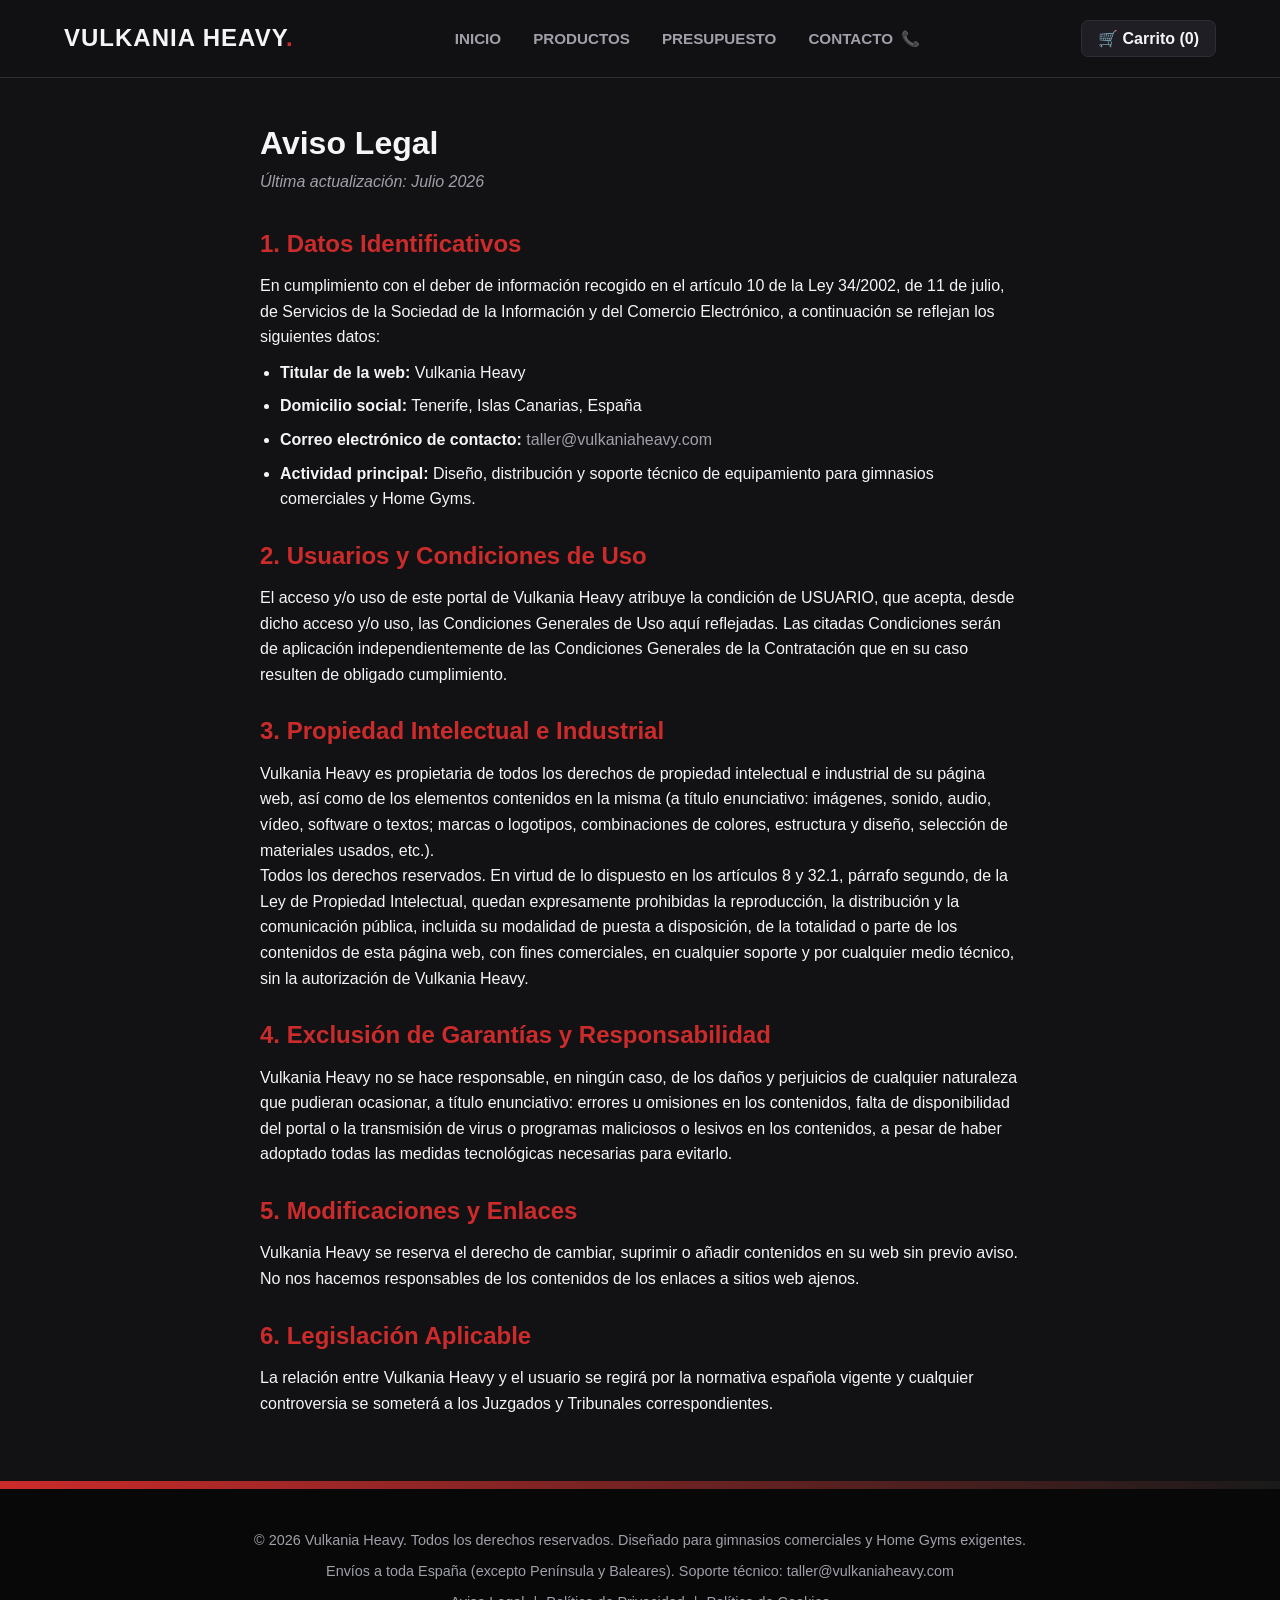
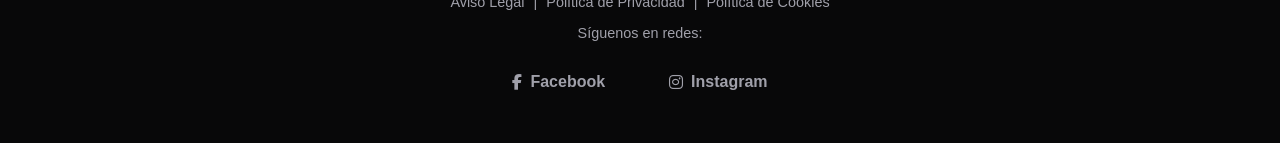
<file: VIEWS/aviso-legal.html>
<!DOCTYPE html>
<html lang="es">
<head>
    <meta charset="UTF-8">
    <meta name="viewport" content="width=device-width, initial-scale=1.0">
    <meta name="description" content="Vulkania Heavy: Fabricación y distribución de equipamiento de entrenamiento profesional y Home Gyms exigentes en Canarias.">
    <meta name="author" content="Miguel Yoel Gonzalez Martin">
    <meta name="locality" content="Canarias, España">
    <meta name="category" content="Aviso legal">
    <meta name="keywords" content="Vulkania, legal, contacto, datos, responsabilidad, derechos">
    <meta name="robots" content="index, follow">  <!--Página principal indexada y comprobación de enlaces-->
    <title>Aviso Legal - Vulkania Heavy</title>
    <link rel="stylesheet" href="../CSS/styles.css"> 
    <!-- Enlace a FontAwesome para los iconos del footer -->
    <link rel="stylesheet" href="https://cdnjs.cloudflare.com/ajax/libs/font-awesome/6.5.1/css/all.min.css">
    <!--Logo Favicon-->
    <link rel="icon" type="image/png" href="../ASSETS/Favicon/favicon-96x96.png" sizes="96x96">
    <link rel="icon" type="image/svg+xml" href="../ASSETS/Favicon/favicon.svg">
    <link rel="shortcut icon" href="../ASSETS/Favicon/favicon.ico">
    <link rel="apple-touch-icon" sizes="180x180" href="../ASSETS/Favicon/apple-touch-icon.png">
    <meta name="apple-mobile-web-app-title" content="VulkaniaHeavy">
    <link rel="manifest" href="../ASSETS/Favicon/site.webmanifest">
</head>

<body>
    <header class="main-header">
        <nav class="navbar">
            <a href="../index.html" class="logo">Vulkania Heavy</a>
            <ul class="nav-links">
                <li><a href="../index.html">Inicio</a></li>
                <li><a href="productos.html">Productos</a></li>
                <li><a href="presupuesto.html">Presupuesto</a></li>
                <li><a href="contacto.html">Contacto<span class="emoji-contacto">📞</span></a></li>
            </ul>
            <div class="cart-wrapper">
                <button type="button" class="cart-icon" id="cart-toggle" aria-expanded="false" aria-controls="cart-panel">
                    🛒 Carrito (<span class="cart-count">0</span>)
                </button>
                <div class="cart-panel" id="cart-panel" hidden>
                    <h2 class="cart-panel-title">Tu carrito</h2>
                    <p class="cart-empty">El carrito está vacío.</p>
                    <ul class="cart-items" hidden></ul>
                    <p class="cart-total">Total: <span class="cart-total-value">0,00 €</span></p>
                    <button type="button" class="cart-clear">Vaciar carrito</button>
                </div>
            </div>
        </nav>
    </header>
    <!-- Contenido principal del texto legal -->
    <main class="legal-container">
        <h1>Aviso Legal</h1>
        <p class="legal-intro">Última actualización: Julio 2026</p>

        <section class="legal-section">
            <h2>1. Datos Identificativos</h2>
            <p>En cumplimiento con el deber de información recogido en el artículo 10 de la Ley 34/2002, de 11 de julio, de Servicios de la Sociedad de la Información y del Comercio Electrónico, a continuación se reflejan los siguientes datos:</p>
            <ul>
                <li><strong>Titular de la web:</strong> Vulkania Heavy</li>
                <li><strong>Domicilio social:</strong> Tenerife, Islas Canarias, España</li>
                <li><strong>Correo electrónico de contacto:</strong> <a href="mailto:taller@vulkaniaheavy.com">taller@vulkaniaheavy.com</a></li>
                <li><strong>Actividad principal:</strong> Diseño, distribución y soporte técnico de equipamiento para gimnasios comerciales y Home Gyms.</li>
            </ul>
        </section>

        <section class="legal-section">
            <h2>2. Usuarios y Condiciones de Uso</h2>
            <p>El acceso y/o uso de este portal de Vulkania Heavy atribuye la condición de USUARIO, que acepta, desde dicho acceso y/o uso, las Condiciones Generales de Uso aquí reflejadas. Las citadas Condiciones serán de aplicación independientemente de las Condiciones Generales de la Contratación que en su caso resulten de obligado cumplimiento.</p>
        </section>

        <section class="legal-section">
            <h2>3. Propiedad Intelectual e Industrial</h2>
            <p>Vulkania Heavy es propietaria de todos los derechos de propiedad intelectual e industrial de su página web, así como de los elementos contenidos en la misma (a título enunciativo: imágenes, sonido, audio, vídeo, software o textos; marcas o logotipos, combinaciones de colores, estructura y diseño, selección de materiales usados, etc.).</p>
            <p>Todos los derechos reservados. En virtud de lo dispuesto en los artículos 8 y 32.1, párrafo segundo, de la Ley de Propiedad Intelectual, quedan expresamente prohibidas la reproducción, la distribución y la comunicación pública, incluida su modalidad de puesta a disposición, de la totalidad o parte de los contenidos de esta página web, con fines comerciales, en cualquier soporte y por cualquier medio técnico, sin la autorización de Vulkania Heavy.</p>
        </section>

        <section class="legal-section">
            <h2>4. Exclusión de Garantías y Responsabilidad</h2>
            <p>Vulkania Heavy no se hace responsable, en ningún caso, de los daños y perjuicios de cualquier naturaleza que pudieran ocasionar, a título enunciativo: errores u omisiones en los contenidos, falta de disponibilidad del portal o la transmisión de virus o programas maliciosos o lesivos en los contenidos, a pesar de haber adoptado todas las medidas tecnológicas necesarias para evitarlo.</p>
        </section>
        <section class="legal-section">
            <h2>5. Modificaciones y Enlaces</h2>
            <p>Vulkania Heavy se reserva el derecho de cambiar, suprimir o añadir contenidos en su web sin previo aviso. No nos hacemos responsables de los contenidos de los enlaces a sitios web ajenos.</p>
        </section>

        <section class="legal-section">
            <h2>6. Legislación Aplicable</h2>
            <p>La relación entre Vulkania Heavy y el usuario se regirá por la normativa española vigente y cualquier controversia se someterá a los Juzgados y Tribunales correspondientes.</p>
        </section>
    </main>

    <footer class="main-footer">
        <div class="footer-content">
            <p>&copy; 2026 Vulkania Heavy. Todos los derechos reservados. Diseñado para gimnasios comerciales y Home Gyms exigentes.</p>
            <p>Envíos a toda España (excepto Península y Baleares). Soporte técnico: taller@vulkaniaheavy.com</p>
            <p class="footer-legal-links">
                <a href="aviso-legal.html">Aviso Legal</a> | 
                <a href="privacidad.html">Política de Privacidad</a> | 
                <a href="cookies.html">Política de Cookies</a>
            </p>
            <p>Síguenos en redes: </p>
        </div>
        <div class="footer-socials">
            <a href="https://www.facebook.com/" target="_blank" rel="noopener noreferrer" class="social-link">
                <i class="fab fa-facebook-f" aria-hidden="true"></i> <span>Facebook</span>
            </a>
            <a href="https://www.instagram.com/" target="_blank" rel="noopener noreferrer" class="social-link">
                <i class="fab fa-instagram" aria-hidden="true"></i> <span>Instagram</span>
            </a>
        </div>
    </footer>
    <script src="../JS/site.js"></script>
</body>
</html>
</file>
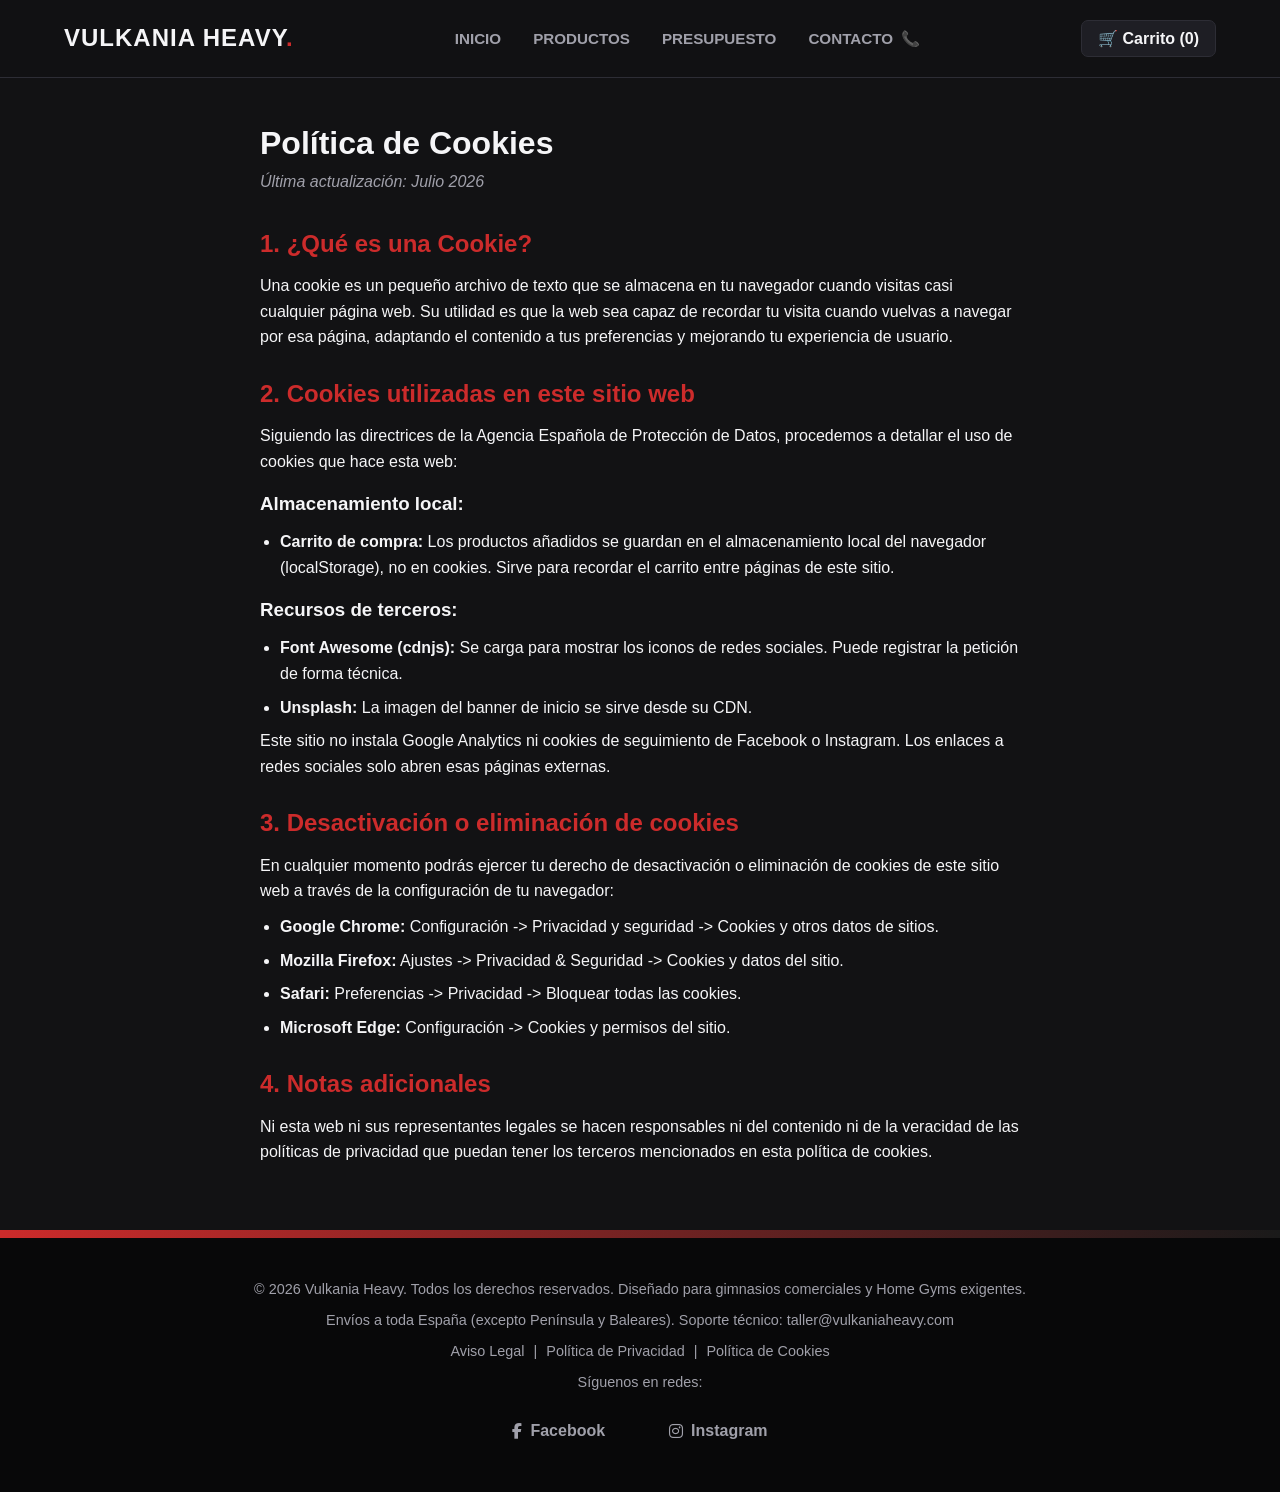
<file: VIEWS/cookies.html>
<!DOCTYPE html>
<html lang="es">
<head>
    <meta charset="UTF-8">
    <meta name="viewport" content="width=device-width, initial-scale=1.0">
    <meta name="description" content="Vulkania Heavy: Fabricación y distribución de equipamiento de entrenamiento profesional y Home Gyms exigentes en Canarias.">
    <meta name="author" content="Miguel Yoel Gonzalez Martin">
    <meta name="locality" content="Canarias, España">
    <meta name="category" content="Politica de cookies">
    <meta name="keywords" content="Vulkania, cookies, datos, derechos">
    <meta name="robots" content="index, follow">  <!--Página principal indexada y comprobación de enlaces-->
    <title>Política de Cookies - Vulkania Heavy</title>
    <link rel="stylesheet" href="../CSS/styles.css">
    <!-- Enlace a FontAwesome para los iconos del footer -->
    <link rel="stylesheet" href="https://cdnjs.cloudflare.com/ajax/libs/font-awesome/6.5.1/css/all.min.css">
    <!--Logo Favicon-->
    <link rel="icon" type="image/png" href="../ASSETS/Favicon/favicon-96x96.png" sizes="96x96">
    <link rel="icon" type="image/svg+xml" href="../ASSETS/Favicon/favicon.svg">
    <link rel="shortcut icon" href="../ASSETS/Favicon/favicon.ico">
    <link rel="apple-touch-icon" sizes="180x180" href="../ASSETS/Favicon/apple-touch-icon.png">
    <meta name="apple-mobile-web-app-title" content="VulkaniaHeavy">
    <link rel="manifest" href="../ASSETS/Favicon/site.webmanifest">
</head>

<body>
    <header class="main-header">
        <nav class="navbar">
            <a href="../index.html" class="logo">Vulkania Heavy</a>
            <ul class="nav-links">
                <li><a href="../index.html">Inicio</a></li>
                <li><a href="productos.html">Productos</a></li>
                <li><a href="presupuesto.html">Presupuesto</a></li>
                <li><a href="contacto.html">Contacto<span class="emoji-contacto">📞</span></a></li>
            </ul>
            <div class="cart-wrapper">
                <button type="button" class="cart-icon" id="cart-toggle" aria-expanded="false" aria-controls="cart-panel">
                    🛒 Carrito (<span class="cart-count">0</span>)
                </button>
                <div class="cart-panel" id="cart-panel" hidden>
                    <h2 class="cart-panel-title">Tu carrito</h2>
                    <p class="cart-empty">El carrito está vacío.</p>
                    <ul class="cart-items" hidden></ul>
                    <p class="cart-total">Total: <span class="cart-total-value">0,00 €</span></p>
                    <button type="button" class="cart-clear">Vaciar carrito</button>
                </div>
            </div>
        </nav>
    </header>
    <!-- Contenido principal del texto legal -->
    <main class="legal-container">
        <h1>Política de Cookies</h1>
        <p class="legal-intro">Última actualización: Julio 2026</p>

        <section class="legal-section">
            <h2>1. ¿Qué es una Cookie?</h2>
            <p>Una cookie es un pequeño archivo de texto que se almacena en tu navegador cuando visitas casi cualquier página web. Su utilidad es que la web sea capaz de recordar tu visita cuando vuelvas a navegar por esa página, adaptando el contenido a tus preferencias y mejorando tu experiencia de usuario.</p>
        </section>

        <section class="legal-section">
            <h2>2. Cookies utilizadas en este sitio web</h2>
            <p>Siguiendo las directrices de la Agencia Española de Protección de Datos, procedemos a detallar el uso de cookies que hace esta web:</p>
            
            <h3>Almacenamiento local:</h3>
            <ul>
                <li><strong>Carrito de compra:</strong> Los productos añadidos se guardan en el almacenamiento local del navegador (localStorage), no en cookies. Sirve para recordar el carrito entre páginas de este sitio.</li>
            </ul>

            <h3>Recursos de terceros:</h3>
            <ul>
                <li><strong>Font Awesome (cdnjs):</strong> Se carga para mostrar los iconos de redes sociales. Puede registrar la petición de forma técnica.</li>
                <li><strong>Unsplash:</strong> La imagen del banner de inicio se sirve desde su CDN.</li>
            </ul>
            <p>Este sitio no instala Google Analytics ni cookies de seguimiento de Facebook o Instagram. Los enlaces a redes sociales solo abren esas páginas externas.</p>
        </section>

        <section class="legal-section">
            <h2>3. Desactivación o eliminación de cookies</h2>
            <p>En cualquier momento podrás ejercer tu derecho de desactivación o eliminación de cookies de este sitio web a través de la configuración de tu navegador:</p>
            <ul>
                <li><strong>Google Chrome:</strong> Configuración -> Privacidad y seguridad -> Cookies y otros datos de sitios.</li>
                <li><strong>Mozilla Firefox:</strong> Ajustes -> Privacidad & Seguridad -> Cookies y datos del sitio.</li>
                <li><strong>Safari:</strong> Preferencias -> Privacidad -> Bloquear todas las cookies.</li>
                <li><strong>Microsoft Edge:</strong> Configuración -> Cookies y permisos del sitio.</li>
            </ul>
        </section>

        <section class="legal-section">
            <h2>4. Notas adicionales</h2>
            <p>Ni esta web ni sus representantes legales se hacen responsables ni del contenido ni de la veracidad de las políticas de privacidad que puedan tener los terceros mencionados en esta política de cookies.</p>
        </section>
    </main>

    <footer class="main-footer">
        <div class="footer-content">
            <p>&copy; 2026 Vulkania Heavy. Todos los derechos reservados. Diseñado para gimnasios comerciales y Home Gyms exigentes.</p>
            <p>Envíos a toda España (excepto Península y Baleares). Soporte técnico: taller@vulkaniaheavy.com</p>
            <p class="footer-legal-links">
                <a href="aviso-legal.html">Aviso Legal</a> | 
                <a href="privacidad.html">Política de Privacidad</a> | 
                <a href="cookies.html">Política de Cookies</a>
            </p>
            <p>Síguenos en redes: </p>
        </div>
        <div class="footer-socials">
            <a href="https://www.facebook.com/" target="_blank" rel="noopener noreferrer" class="social-link">
                <i class="fab fa-facebook-f" aria-hidden="true"></i> <span>Facebook</span>
            </a>
            <a href="https://www.instagram.com/" target="_blank" rel="noopener noreferrer" class="social-link">
                <i class="fab fa-instagram" aria-hidden="true"></i> <span>Instagram</span>
            </a>
        </div>
    </footer>
    <script src="../JS/site.js"></script>
</body>
</html>
</file>
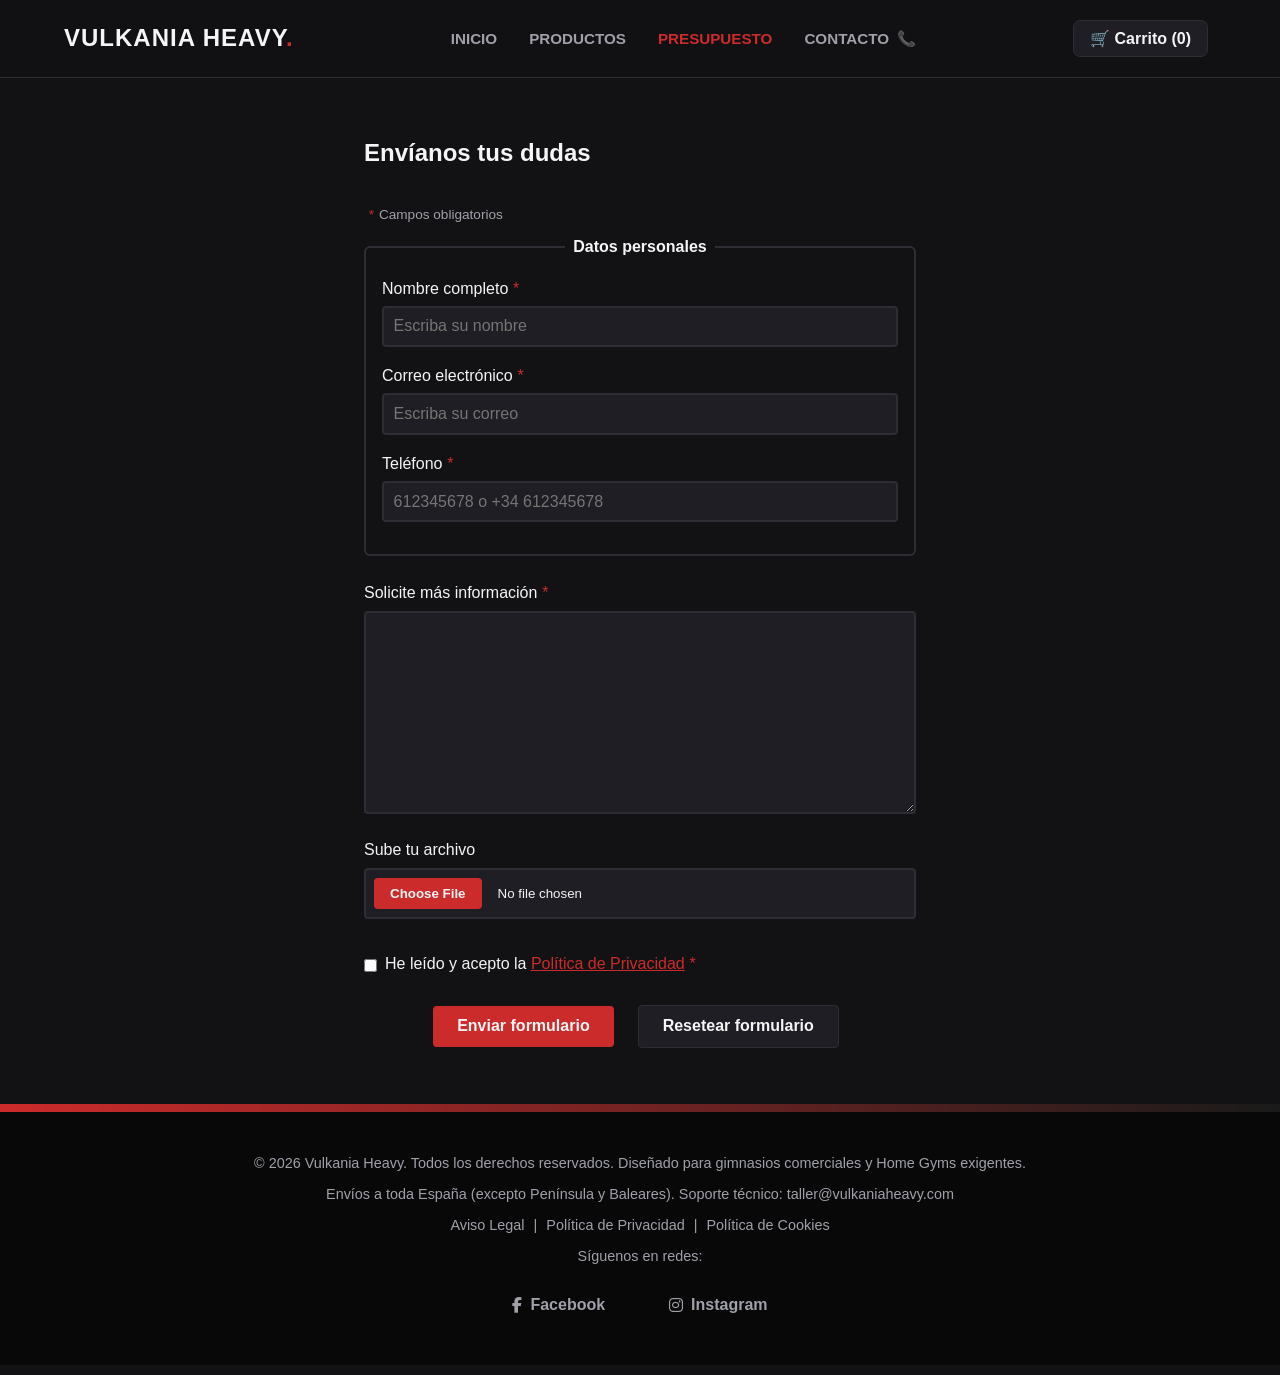
<file: VIEWS/presupuesto.html>
<!DOCTYPE html>
<html lang="es">
<head>
    <meta charset="UTF-8">
    <meta name="viewport" content="width=device-width, initial-scale=1.0">
    <meta name="description" content="Vulkania Heavy: Fabricación y distribución de equipamiento de entrenamiento profesional y Home Gyms exigentes en Canarias.">
    <meta name="author" content="Miguel Yoel Gonzalez Martin">
    <meta name="locality" content="Canarias, España">
    <meta name="category" content="Equipamiento deportivo">
    <meta name="keywords" content="Vulkania, entrenamiento, formulario, presupuesto, musculacion">
    <meta name="robots" content="index, follow">
    <title>Vulkania Heavy - Presupuesto</title>
    <link rel="stylesheet" href="../CSS/styles.css">
    <link rel="stylesheet" href="../CSS/presupuesto.css">
    <link rel="stylesheet" href="https://cdnjs.cloudflare.com/ajax/libs/font-awesome/6.5.1/css/all.min.css"> <!--Logos facebook e instagram-->
    <!--Logo Favicon-->
    <link rel="icon" type="image/png" href="../ASSETS/Favicon/favicon-96x96.png" sizes="96x96">
    <link rel="icon" type="image/svg+xml" href="../ASSETS/Favicon/favicon.svg">
    <link rel="shortcut icon" href="../ASSETS/Favicon/favicon.ico">
    <link rel="apple-touch-icon" sizes="180x180" href="../ASSETS/Favicon/apple-touch-icon.png">
    <meta name="apple-mobile-web-app-title" content="VulkaniaHeavy">
    <link rel="manifest" href="../ASSETS/Favicon/site.webmanifest">
</head>

<body>
    <header class="main-header">
        <nav class="navbar">
            <a href="../index.html" class="logo">Vulkania Heavy</a>
            <ul class="nav-links">
                <li><a href="../index.html">Inicio</a></li>
                <li><a href="productos.html">Productos</a></li>
                <li><a href="presupuesto.html" class="active">Presupuesto</a></li>
                <li><a href="contacto.html">Contacto<span class="emoji-contacto">📞</span></a></li>
            </ul>
            <div class="cart-wrapper">
                <button type="button" class="cart-icon" id="cart-toggle" aria-expanded="false" aria-controls="cart-panel">
                    🛒 Carrito (<span class="cart-count">0</span>)
                </button>
                <div class="cart-panel" id="cart-panel" hidden>
                    <h2 class="cart-panel-title">Tu carrito</h2>
                    <p class="cart-empty">El carrito está vacío.</p>
                    <ul class="cart-items" hidden></ul>
                    <p class="cart-total">Total: <span class="cart-total-value">0,00 €</span></p>
                    <button type="button" class="cart-clear">Vaciar carrito</button>
                </div>
            </div>
        </nav>
    </header>

    <main>
        <section class="formulario-presupuesto">
            <h1>Envíanos tus dudas</h1>
            <p class="nota-requerido"><span class="required">*</span>Campos obligatorios</p>
            <p id="form-exito" class="form-exito" hidden tabindex="-1">Solicitud registrada. Te responderemos lo antes posible.</p>
            <form id="formulario-presupuesto" name="Formulario" action="#" method="post" enctype="multipart/form-data">
                <fieldset>
                    <legend>Datos personales</legend>
                    <label for="nombre">Nombre completo<span class="required">*</span></label>
                    <input type="text" name="nombre" id="nombre" value="" placeholder="Escriba su nombre" pattern="[a-zA-ZáéíóúÁÉÍÓÚüÜäëïöÄËÏÖñÑ' -]+" title="Introduce letras, espacios, guiones o apóstrofos." required>
                    <label for="email">Correo electrónico<span class="required">*</span></label>
                    <input type="email" name="email" id="email" placeholder="Escriba su correo" pattern="[a-zA-Z0-9._%+\-]+@[a-zA-Z0-9.\-]+\.[a-zA-Z]{2,}" title="Introduce un correo electrónico válido (ej. dominio@tu-dominio.com)." required>
                    <label for="telefono">Teléfono<span class="required">*</span></label>
                    <input type="tel" name="telefono" id="telefono" placeholder="612345678 o +34 612345678" pattern="(\+34[\s-]?)?[0-9]{9}" title="Introduce 9 dígitos, con o sin prefijo +34." required>
                </fieldset>

                <label for="informacion">Solicite más información<span class="required">*</span></label>
                <textarea name="informacion" id="informacion" cols="40" rows="10" required></textarea>

                <label for="foto">Sube tu archivo</label>
                <input type="file" name="foto" id="foto" accept="image/*,.pdf">

                <div class="checkbox-privacidad">
                <input type="checkbox" name="politica-de-privacidad" value="si" id="politica-de-privacidad" required>
                <label for="politica-de-privacidad">He leído y acepto la <a href="privacidad.html">Política de Privacidad</a><span class="required">*</span></label>
                </div>

                <div class="botones-formulario">
                    <button type="submit">Enviar formulario</button>
                    <button type="reset">Resetear formulario</button>
                </div>
            </form>
        </section>
    </main>
    
    <footer class="main-footer">
        <div class="footer-content">
            <p>&copy; 2026 Vulkania Heavy. Todos los derechos reservados. Diseñado para gimnasios comerciales y Home Gyms exigentes.</p>
            <p>Envíos a toda España (excepto Península y Baleares). Soporte técnico: taller@vulkaniaheavy.com</p>
            <p class="footer-legal-links">
                <a href="aviso-legal.html">Aviso Legal</a> | 
                <a href="privacidad.html">Política de Privacidad</a> | 
                <a href="cookies.html">Política de Cookies</a>
            </p>         
            <p>Síguenos en redes: </p>
        </div>
        <div class="footer-socials">
            <a href="https://www.facebook.com/" target="_blank" rel="noopener noreferrer" class="social-link">
                <i class="fab fa-facebook-f" aria-hidden="true"></i> <span>Facebook</span>
            </a>
            <a href="https://www.instagram.com/" target="_blank" rel="noopener noreferrer" class="social-link">
                <i class="fab fa-instagram" aria-hidden="true"></i> <span>Instagram</span>
            </a>
        </div>
    </footer>
    <script src="../JS/site.js"></script>
</body>
</html>
</file>
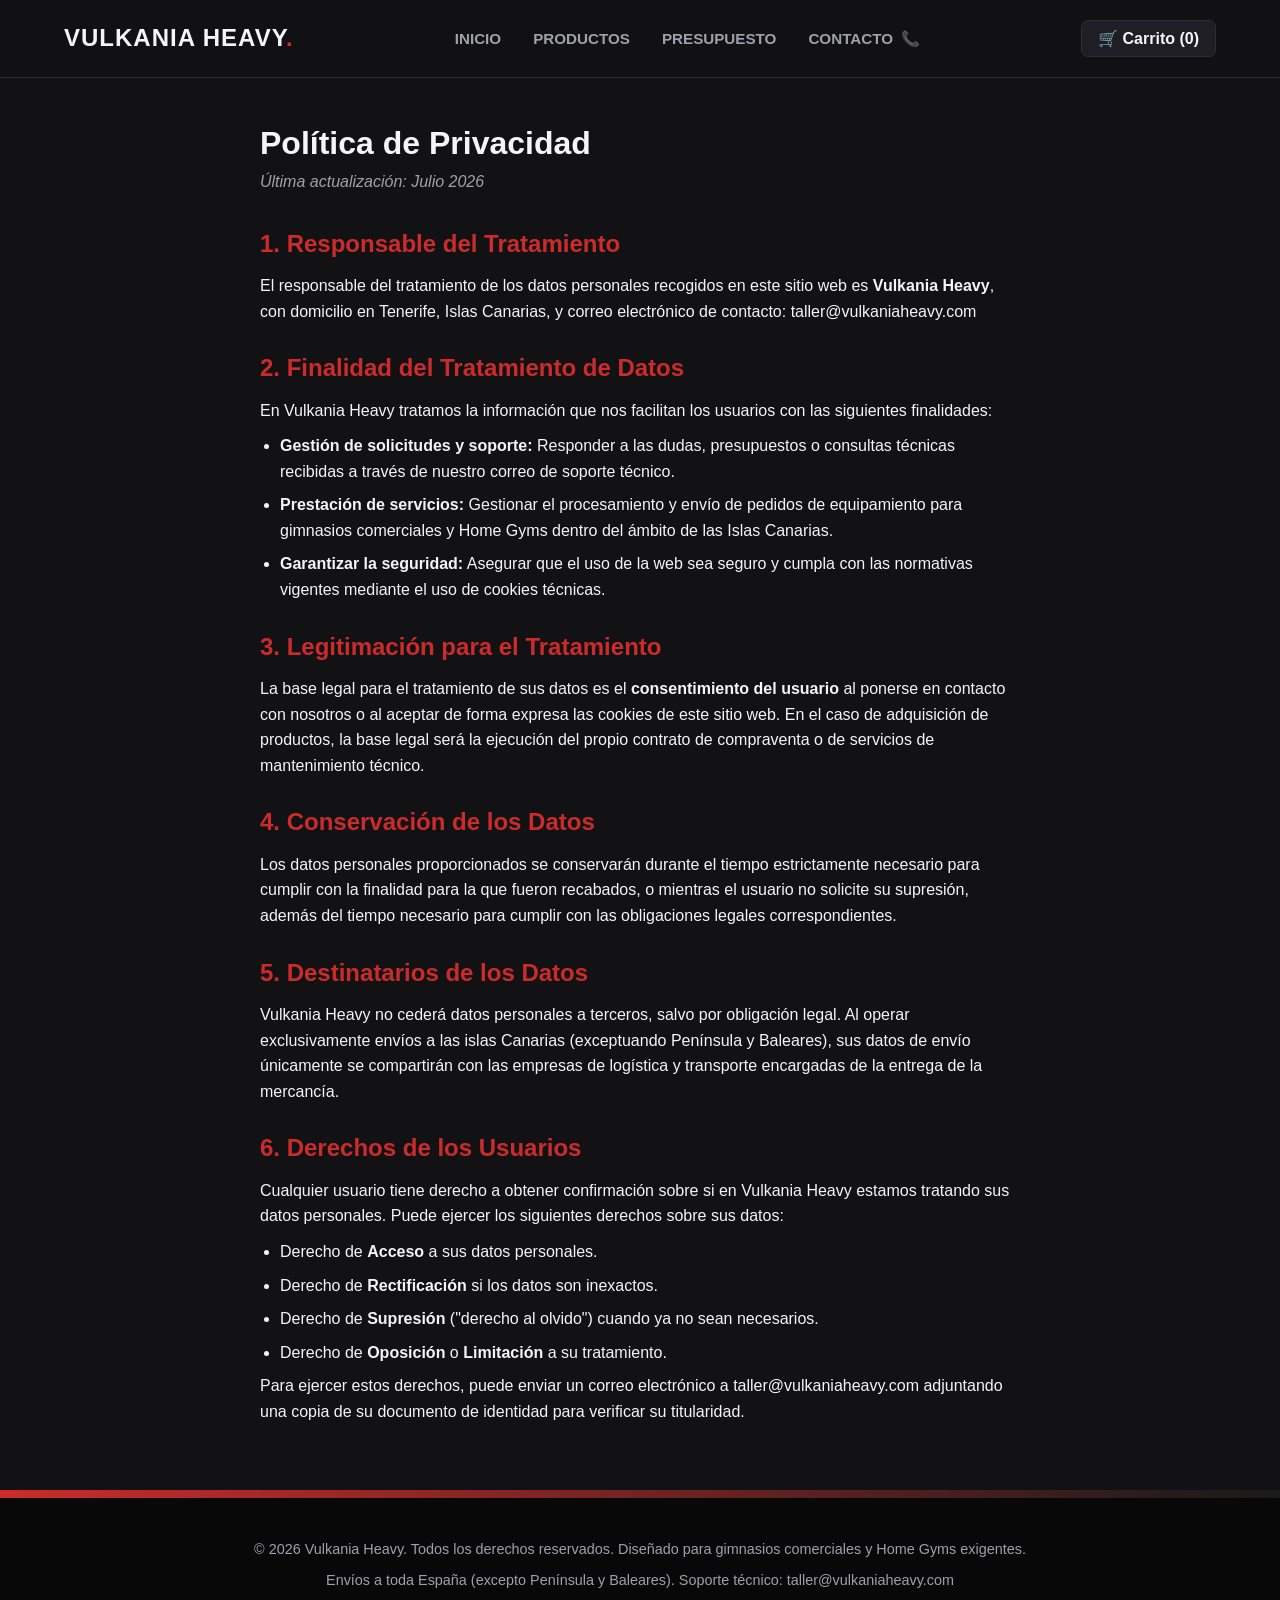
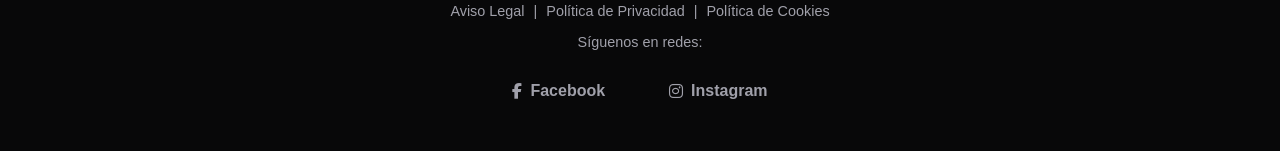
<file: VIEWS/privacidad.html>
<!DOCTYPE html>
<html lang="es">
<head>
    <meta charset="UTF-8">
    <meta name="viewport" content="width=device-width, initial-scale=1.0">
    <meta name="description" content="Vulkania Heavy: Fabricación y distribución de equipamiento de entrenamiento profesional y Home Gyms exigentes en Canarias.">
    <meta name="author" content="Miguel Yoel Gonzalez Martin">
    <meta name="locality" content="Canarias, España">
    <meta name="category" content="Politica de privacidad">
    <meta name="keywords" content="Vulkania, privacidad, datos, derechos">
    <meta name="robots" content="index, follow">  <!--Página principal indexada y comprobación de enlaces-->
    <title>Política de privacidad - Vulkania Heavy</title>
    <link rel="stylesheet" href="../CSS/styles.css"> 
    <!-- Enlace a FontAwesome para los iconos del footer -->
    <link rel="stylesheet" href="https://cdnjs.cloudflare.com/ajax/libs/font-awesome/6.5.1/css/all.min.css">
    <!--Logo Favicon-->
    <link rel="icon" type="image/png" href="../ASSETS/Favicon/favicon-96x96.png" sizes="96x96">
    <link rel="icon" type="image/svg+xml" href="../ASSETS/Favicon/favicon.svg">
    <link rel="shortcut icon" href="../ASSETS/Favicon/favicon.ico">
    <link rel="apple-touch-icon" sizes="180x180" href="../ASSETS/Favicon/apple-touch-icon.png">
    <meta name="apple-mobile-web-app-title" content="VulkaniaHeavy">
    <link rel="manifest" href="../ASSETS/Favicon/site.webmanifest">
</head>

<body>
    <header class="main-header">
        <nav class="navbar">
            <a href="../index.html" class="logo">Vulkania Heavy</a>
            <ul class="nav-links">
                <li><a href="../index.html">Inicio</a></li>
                <li><a href="productos.html">Productos</a></li>
                <li><a href="presupuesto.html">Presupuesto</a></li>
                <li><a href="contacto.html">Contacto<span class="emoji-contacto">📞</span></a></li>
            </ul>
            <div class="cart-wrapper">
                <button type="button" class="cart-icon" id="cart-toggle" aria-expanded="false" aria-controls="cart-panel">
                    🛒 Carrito (<span class="cart-count">0</span>)
                </button>
                <div class="cart-panel" id="cart-panel" hidden>
                    <h2 class="cart-panel-title">Tu carrito</h2>
                    <p class="cart-empty">El carrito está vacío.</p>
                    <ul class="cart-items" hidden></ul>
                    <p class="cart-total">Total: <span class="cart-total-value">0,00 €</span></p>
                    <button type="button" class="cart-clear">Vaciar carrito</button>
                </div>
            </div>
        </nav>
    </header>
    <!-- Contenido principal de la Política de Privacidad -->
    <main class="legal-container">
        <h1>Política de Privacidad</h1>
        <p class="legal-intro">Última actualización: Julio 2026</p>

        <section class="legal-section">
            <h2>1. Responsable del Tratamiento</h2>
            <p>El responsable del tratamiento de los datos personales recogidos en este sitio web es <strong>Vulkania Heavy</strong>, con domicilio en Tenerife, Islas Canarias, y correo electrónico de contacto: taller@vulkaniaheavy.com</p>
        </section>

        <section class="legal-section">
            <h2>2. Finalidad del Tratamiento de Datos</h2>
            <p>En Vulkania Heavy tratamos la información que nos facilitan los usuarios con las siguientes finalidades:</p>
            <ul>
                <li><strong>Gestión de solicitudes y soporte:</strong> Responder a las dudas, presupuestos o consultas técnicas recibidas a través de nuestro correo de soporte técnico.</li>
                <li><strong>Prestación de servicios:</strong> Gestionar el procesamiento y envío de pedidos de equipamiento para gimnasios comerciales y Home Gyms dentro del ámbito de las Islas Canarias.</li>
                <li><strong>Garantizar la seguridad:</strong> Asegurar que el uso de la web sea seguro y cumpla con las normativas vigentes mediante el uso de cookies técnicas.</li>
            </ul>
        </section>

        <section class="legal-section">
            <h2>3. Legitimación para el Tratamiento</h2>
            <p>La base legal para el tratamiento de sus datos es el <strong>consentimiento del usuario</strong> al ponerse en contacto con nosotros o al aceptar de forma expresa las cookies de este sitio web. En el caso de adquisición de productos, la base legal será la ejecución del propio contrato de compraventa o de servicios de mantenimiento técnico.</p>
        </section>

        <section class="legal-section">
            <h2>4. Conservación de los Datos</h2>
            <p>Los datos personales proporcionados se conservarán durante el tiempo estrictamente necesario para cumplir con la finalidad para la que fueron recabados, o mientras el usuario no solicite su supresión, además del tiempo necesario para cumplir con las obligaciones legales correspondientes.</p>
        </section>

        <section class="legal-section">
            <h2>5. Destinatarios de los Datos</h2>
            <p>Vulkania Heavy no cederá datos personales a terceros, salvo por obligación legal. Al operar exclusivamente envíos a las islas Canarias (exceptuando Península y Baleares), sus datos de envío únicamente se compartirán con las empresas de logística y transporte encargadas de la entrega de la mercancía.</p>
        </section>

        <section class="legal-section">
            <h2>6. Derechos de los Usuarios</h2>
            <p>Cualquier usuario tiene derecho a obtener confirmación sobre si en Vulkania Heavy estamos tratando sus datos personales. Puede ejercer los siguientes derechos sobre sus datos:</p>
            <ul>
                <li>Derecho de <strong>Acceso</strong> a sus datos personales.</li>
                <li>Derecho de <strong>Rectificación</strong> si los datos son inexactos.</li>
                <li>Derecho de <strong>Supresión</strong> ("derecho al olvido") cuando ya no sean necesarios.</li>
                <li>Derecho de <strong>Oposición</strong> o <strong>Limitación</strong> a su tratamiento.</li>
            </ul>
            <p>Para ejercer estos derechos, puede enviar un correo electrónico a taller@vulkaniaheavy.com adjuntando una copia de su documento de identidad para verificar su titularidad.</p>
        </section>
    </main>

    <footer class="main-footer">
        <div class="footer-content">
            <p>&copy; 2026 Vulkania Heavy. Todos los derechos reservados. Diseñado para gimnasios comerciales y Home Gyms exigentes.</p>
            <p>Envíos a toda España (excepto Península y Baleares). Soporte técnico: taller@vulkaniaheavy.com</p>
            <p class="footer-legal-links">
                <a href="aviso-legal.html">Aviso Legal</a> | 
                <a href="privacidad.html">Política de Privacidad</a> | 
                <a href="cookies.html">Política de Cookies</a>
            </p>
            <p>Síguenos en redes: </p>
        </div>
        <div class="footer-socials">
            <a href="https://www.facebook.com/" target="_blank" rel="noopener noreferrer" class="social-link">
                <i class="fab fa-facebook-f" aria-hidden="true"></i> <span>Facebook</span>
            </a>
            <a href="https://www.instagram.com/" target="_blank" rel="noopener noreferrer" class="social-link">
                <i class="fab fa-instagram" aria-hidden="true"></i> <span>Instagram</span>
            </a>
        </div>
    </footer>

    <script src="../JS/site.js"></script>
</body>
</html>
</file>
<file: CSS/styles.css>
/* RESETEO DE ESTILOS POR DEFECTO Y CONFIGURACION DE LAS VARIABLES GLOBALES */

*, *::before, *::after {
    margin: 0;
    padding: 0;
    box-sizing: border-box;  /* Reseteo del valor por defecto "content-box" */
}

:root {
    --bg-color: #121214;         /* Fondo oscuro */
    --bg-color-rgb: 18, 18, 20;  /* Mismo fondo oscuro en rgb para poder aplicar transparencia en main-header */
    --surface-color: #1e1e24;    /* Fondo de las tarjetas de producto */
    --text-main: #f5f5f7;        /* Texto claro principal */
    --text-muted: #a0a0aa;       /* Texto secundario y descripciones */
    --accent: #cc2b2b;           /* Rojo deportivo y Botones primarios */
    --accent-hover: #9d1f1f;     /* Rojo al pasar el ratón */
    --border-color: #2d2d35;     /* Bordes sutiles */
    --surface-alt: #31313e;      /* Fondo para el apartado ¿por qué elegirnos? y reseñas */
    --bg-footer: #080809;        /* Fondo para el footer */
}

html {
    scroll-behavior: smooth;  /* Movimiento fluido al hacer clic en links */
}

body {
    background-color: var(--bg-color);
    color: var(--text-main);
    font-family: -apple-system, BlinkMacSystemFont, 'Segoe UI', Arial, Roboto, Helvetica, sans-serif;
    line-height: 1.6;
    min-height: 100vh;  /* Como mínimo, mide el 100% de la altura visible de la pantalla */
    display: flex;  /* Convierte el body en un contenedor flexible (flexbox) para controlar cómo se distribuyen sus hijos directos */
    flex-direction: column;  /* Los hijos del body (header, contenido y footer) se organizan uno debajo del otro */
    overflow-x: hidden;  /* Oculta cualquier contenido que se desborde horizontalmente, evitando la barra lateral no deseada */
}

/* ESTILOS DE NAVEGACION Y HEADER */

.main-header {
    background-color: rgba(var(--bg-color-rgb), 0.95);  /* 95 % de opacidad */
    border-bottom: 1px solid var(--border-color);
    position: sticky;  /* Fija el encabezado al hacer scroll */
    top: 0;  /* El encabezado queda fijado en la parte superior de la página */
    z-index: 1000; /* Asegura que el navegador quede superpuesto a cualquier otro contenido de la página */
    backdrop-filter: blur(10px);  /* Crea un efecto de "vidrio esmerilado" de 10px al contenido detrás del header */
}

.navbar {
    max-width: 1200px;
    margin: 0 auto;  /* Margen vertical "0" y horizontal en "auto" para centrar horizontalmente dentro del contenedor */
    padding: 1.2rem 1.5rem;  /* Añade relleno interno de 1.2rem arriba y abajo y 1.5rem a los lados */
    display: flex;  /* Convierte la "navbar" en un flexbox para poder alinear el logo y los enlaces en fila */
    justify-content: space-between;  /* Distribuye los hijos directos (logo y el resto) dejando el espacio máximo posible entre ellos */
    align-items: center;  /* Centra verticalmente los hijos dentro de la fila */
}

.logo {
    font-size: 1.5rem;
    font-weight: 800;
    text-transform: uppercase;
    letter-spacing: 1px;
    color: var(--text-main);
    text-decoration: none;
}

.logo::after {  
    content: ".";  /* Estilo virtual para el "." después del nombre de la empresa */
    color: var(--accent);
}

.nav-links {
    display: flex;
    list-style: none;
    gap: 2rem; /* Crea un espacio de 2rem entre cada elemento de la fila sin añadir espacio extra en los bordes exteriores */
}

.emoji-contacto {  
    margin-left: 8px;  /* Añade un poco de margen a la izquierda del emoji para separarlo del texto */
}

.nav-links a {
    color: var(--text-muted);
    text-decoration: none;
    font-size: 0.95rem;
    font-weight: 600;  /* Aplica un grosor semi-negrita */
    text-transform: uppercase;  /* Pone el texto en mayúsculas */
    transition: color 0.2s ease;  /* Crea una transición suave (ease) de 0.2s del color al pasar el ratón por encima */ 
    line-height: 1.2;
}

.nav-links a.active {
    color: var(--accent);
    font-weight: bold;
    font-size: 0.95rem;
}

.nav-links a:hover,
.nav-links a:focus-visible { 
    color: var(--accent);
}

.nav-links a:focus-visible,
.logo:focus-visible,
.btn-primary:focus-visible,
.btn-buy:focus-visible,
.cart-icon:focus-visible,
.social-link:focus-visible,
.footer-legal-links a:focus-visible {
    outline: 2px solid var(--accent);
    outline-offset: 3px;
}

.cart-wrapper {
    position: relative;
}

.cart-icon {
    font-weight: 600;
    font-family: inherit;
    font-size: 1rem;
    color: var(--text-main);
    background-color: var(--surface-color);
    padding: 0.5rem 1rem;  /* Añade relleno 0.5rem arriba y abajo y 1rem a los lados para darle aspecto de botón */
    border-radius: 7px;  /* Añade un borde suave */
    border: 1px solid var(--border-color);
    cursor: pointer;  /* Indica interactividad del producto */
}

.cart-panel {
    position: absolute;
    right: 0;
    top: calc(100% + 0.6rem);
    width: min(340px, 90vw);
    background-color: var(--surface-color);
    border: 1px solid var(--border-color);
    border-radius: 8px;
    padding: 1rem;
    box-shadow: 0 12px 30px rgba(0, 0, 0, 0.35);
    z-index: 1100;
    text-align: left;
}

.cart-panel-title {
    font-size: 1rem;
    margin-bottom: 0.75rem;
}

.cart-items {
    list-style: none;
    max-height: 240px;
    overflow-y: auto;
    margin-bottom: 0.75rem;
}

.cart-item {
    display: flex;
    justify-content: space-between;
    align-items: flex-start;
    gap: 0.75rem;
    padding: 0.6rem 0;
    border-bottom: 1px solid var(--border-color);
}

.cart-item-name {
    font-weight: 600;
    font-size: 0.9rem;
}

.cart-item-meta {
    color: var(--text-muted);
    font-size: 0.8rem;
}

.cart-item-remove {
    background: transparent;
    color: var(--accent);
    border: none;
    cursor: pointer;
    font-weight: 700;
    font-size: 0.8rem;
    padding: 0;
}

.cart-empty {
    color: var(--text-muted);
    font-size: 0.9rem;
    margin-bottom: 0.75rem;
}

.cart-total {
    font-weight: 700;
    margin-bottom: 0.75rem;
}

.cart-clear {
    width: 100%;
    background-color: var(--accent);
    color: var(--text-main);
    border: none;
    border-radius: 4px;
    padding: 0.55rem 0.8rem;
    font-weight: 700;
    cursor: pointer;
}

/* BANNER PRINCIPAL (HERO) */

.hero-banner {
    background: linear-gradient(rgba(18, 18, 20, 0.8), rgba(18, 18, 20, 0.9)),  /* Define dos capas de fondo superpuestas, primero de un negro con 80% de opacidad a un negro con 90% de opacidad */
                url('https://images.unsplash.com/photo-1517963879433-6ad2b056d712?q=80&w=1920') no-repeat center center/cover;  /* Imagen centrada horizontal y verticalmente y recortada para cubrir todo el contenedor sin deformarse */
    height: 50vh;  /* Fija la altura del banner en el 50% de la altura visible de la ventana */
    display: flex;
    align-items: center;  /* Centra verticalmente el banner */
    justify-content: center;  /* Centra horizontalmente el banner */
    text-align: center;
    padding: 0 1.5rem;  /* Sin margen arriba ni abajo, y 1.5rem de margen izquierdo y derecho, así el texto no toca los bordes en pantallas extrechas */
}

.hero-content {
    max-width: 700px;  /* Limita el ancho máximo del bloque de texto a 700px, evitando que las líneas de texto sean demasiado largas y difíciles de leer */
}

.hero-content h1 {
    font-size: 2.5rem;
    font-weight: 800;
    letter-spacing: -0.5px;
    margin-bottom: 1rem;
    text-transform: uppercase;
}

.hero-content p {
    font-size: 1.1rem;
    color: var(--text-muted);
    margin-bottom: 2rem;
}

.btn-primary {
    display: inline-block;  /* Cambia el tipo de caja del elemento a "en línea" pero con dimensiones propias, lo que permite aplicar padding y margin verticales */
    background-color: var(--accent);
    color: var(--text-main);
    text-decoration: none;
    padding: 0.8rem 2rem;
    border-radius: 4px;
    font-weight: 700;
    text-transform: uppercase;
    transition: background-color 0.2s ease;  /* Anima cualquier cambio en el fondo durante 0.2s , para que el cambio de color en hover sea suave */
}

.btn-primary:hover {
    background-color: var(--accent-hover);
}

/* CONTENEDOR DE LA TIENDA Y SECCIONES */

.main-title {    /* Cabecera de la página de productos.html */
    font-size: 2rem;
    font-weight: 800;
    text-transform: uppercase;
    text-align: center;
    margin: 0 auto 3rem auto;  /* auto de izquierda y derecha centra el h1 en la pantalla */
    padding-bottom: 0.5rem;  /* Añade un espacio para que el texto no quede pegado a la línea debajo */
    width: fit-content;  /* La caja del título no ocupa todo el ancho de la pantalla (que es lo que hace por defecto un <h1>), sino que se encoje para abarcar únicamente lo que mide el texto, de manera que el margen "auto" puede centrar el título */
    border-bottom: 4px solid var(--accent);  /* Añade una línea continua a modo de subrayado del título */
}

.shop-container {
    max-width: 1200px;  /* Ancho máximo */
    margin: 4rem auto 0;  /* Margen arriba de 4rem , auto a los lados y 0 abajo */
    padding: 0 1.5rem;
}

.shop-container h2 {
  margin: 0 auto 3rem auto;
  color: var(--accent);
  width: fit-content;
}

.product-section {
    margin-bottom: 4rem;
}

.section-title {
    font-size: 1.8rem;
    font-weight: 700;
    text-transform: uppercase;
    margin-bottom: 2rem;
    border-left: 4px solid var(--accent);
    padding-left: 1rem;
    letter-spacing: 0.5px;
}

/* GRID Y TARJETAS DE PRODUCTO */

.product-grid {
    display: grid;  /* Convierte el contenedor en una "rejilla" CSS, permitiendo definir columnas y filas */
    grid-template-columns: repeat(auto-fit, minmax(320px, 1fr));  /* Define las columnas: "repeat(auto-fit, ..)" crea tantas columnas como quepan en el ancho disponible y "minmax(320px, 1fr)" define el ancho mínimo de cada columna (320px) y máximo una fracción igual (1fr) del espacio restante. El resultado es una rejilla responsive que ajusta automáticmente el número de columnas según el ancho de pantalla del usuario */
    gap: 2rem;  /* Define un espacio de 2rem entre filas y columnas */
}

.product-card {
    background-color: var(--surface-color);
    border: 1px solid var(--border-color);
    border-radius: 6px;
    overflow: hidden;  /* Oculta cualquier contenido que se salga de los límites de la tarjeta, hace que la imagen interior respete las esquinas redondeadas en vez de sobresalir en forma de rectángulo */
    display: flex;
    flex-direction: column;  /* Coloca la imagen encima y el texto descriptivo debajo */
    transition: transform 0.3s ease, border-color 0.3s ease;
}

.product-card:hover {
    transform: translateY(-4px);  /* Desplaza la tarjeta 4px hacia arriba cuando se pasa el ratón por encima */
    border-color: var(--text-muted);
}

.product-img {
    width: 100%;
    height: 300px;
    object-fit: cover;  /* Recorta la imagen para llenar completamente los 300px sin deformarse */
    filter: grayscale(20%);  /* Aplica un filtro de escala de grises al 20%, dando a la imagen un aspecto desaturado por defecto */
    transition: filter 0.3s ease;
}

.product-card:hover .product-img {
    filter: grayscale(0%);  /* Elimina la escala de grises, devolviendo el color original a la foto cuando se pasa el ratón por encima */
}

.product-info {
    padding: 1.5rem;
    display: flex;
    flex-direction: column;  /* Apila verticalmente sus elementos hijos */
    flex-grow: 1;  /* Hace que el contenedor crezca para ocupar todo el espacio vertical restante dentro de la tarjeta, ayudando a que todas las tarjetas del grid tengan la misma altura visual */
}

.product-title {
    font-size: 1.3rem;
    font-weight: 700;
    margin-bottom: 0.75rem;
}

.product-description {
    color: var(--text-muted);
    font-size: 0.95rem;
    margin-bottom: 1.5rem;
    flex-grow: 1;  /* Empuja el bloque de precio/botón (product-meta) hacia el final de la tarjeta */
}

.product-meta {
    display: flex;
    justify-content: space-between;  /* Separa el precio (a la izquierda) del botón (a la derecha) con el máximo espacio entre ambos */
    align-items: center;
    margin-top: auto;
    padding-top: 1rem;  /* Añade relleno superior de 1rem para separar esta fila de la descripción */
    border-top: 1px solid var(--border-color);
}

.product-price {
    font-size: 1.4rem;
    font-weight: 800;
    color: var(--text-main);
}

.product-price small {
    font-size: 0.8rem;
    color: var(--text-muted);
    display: block;  /* Cambia el "small" (que por defecto es inline) a "block", forzándolo a ocupar su propia línea debajo del precio */
    font-weight: 400;
}

.btn-buy {
    background-color: transparent;  /* Fondo transparente para ver la tarjeta detrás */
    color: var(--text-main);
    border: 2px solid var(--accent);
    padding: 0.6rem 1.2rem;
    font-weight: 700;
    border-radius: 4px;
    cursor: pointer;
    text-transform: uppercase;
    font-size: 0.85rem;
    transition: background-color 0.2s ease;  /* Anima los cambios en el fondo durante 0.2s para que el efecto "hover" sea mas suave */
}

.btn-buy:hover {
    background-color: var(--accent);
}

.ver-mas {
    text-align: center;
}

/* POR QUÉ ELEGIRNOS */

.why-us-section {
    margin-top: 5rem;
    background-color: var(--surface-alt);
    padding: 2rem 0;
}

.titulo-centrado {
    display: table; /* Se comporta como una tabla de una sola celda y se ajusta al ancho de su contenido */
    margin-left: auto;  /* Centra por el lado izquierdo */
    margin-right: auto;  /* Centra por el lado derecho */
}

.section-inner {
    max-width: 1200px;
    margin: 0 auto;
    padding: 0 1.5rem;
}
 
.why-us-grid {
    display: grid;
    grid-template-columns: repeat(auto-fit, minmax(220px, 1fr));  /* Repite las columnas automáticamente según quepan, aufo-fit ajusta las columnas al ancho de la pantalla y minmax ajusta el mínimo de cada columna a 220px y si sobra espacio en la pantalla permite que crezcan de forma flexible (1fr) para rellenar todo el hueco */
    gap: 1.5rem;
}
 
.why-us-card {
    background-color: var(--surface-color);
    border: 1px solid var(--border-color);
    border-radius: 6px;
    padding: 2rem 1.5rem;
    text-align: center;
    transition: transform 0.3s ease, border-color 0.3s ease;
}
 
.why-us-card:hover {
    transform: translateY(-4px);  /* Al pasar el ratón por encima de una tarjeta sube 4px para destacarla */
    border-color: var(--accent);
}
 
.why-us-icon {
    font-size: 2.5rem;
    display: block;
    margin-bottom: 1rem;
}
 
.why-us-card h3 {
    font-size: 1.1rem;
    font-weight: 700;
    margin-bottom: 0.75rem;
    color: var(--text-main);
}
 
.why-us-card p {
    font-size: 0.9rem;
    color: var(--text-muted);
    line-height: 1.5;
}
 
/* RESEÑAS DE CLIENTES */

.reviews-section {
    background-color: var(--surface-alt);
    padding: 4rem 0;
    border-top: 1px solid var(--border-color);
}

   .reviews-grid {
    display: grid;
    grid-template-columns: repeat(auto-fit, minmax(260px, 1fr));
    gap: 1.5rem;
}
 
.review-card {
    background-color: var(--surface-color);
    border: 1px solid var(--border-color);
    border-radius: 6px;
    padding: 1.75rem;
}
 
.review-stars {
    color: var(--accent);
    font-size: 1.1rem;
    margin-bottom: 0.75rem;
    letter-spacing: 2px;
}
 
.review-text {
    color: var(--text-main);
    font-size: 0.95rem;
    line-height: 1.6;
    margin-bottom: 1rem;
    font-style: italic;
}
 
.review-author {
    color: var(--text-muted);
    font-size: 0.85rem;
    font-weight: 600;
}

/* PIE DE PÁGINA (FOOTER) */

.main-footer {
    background-image: linear-gradient(to right, var(--accent), #1a1a1a);  /* Crea una línea degradada moderna para separar el footer del body */
    background-color: var(--bg-footer);
    background-size: 100% 8px;  /* Hace que el ancho total del degradado ocupe el 100% y solo 8px de alto */
    background-position: top;  /* Pega el degradado arriba del footer */
    background-repeat: no-repeat;  /* Hace que el degradado no se repita hacia abajo */
    padding: 3rem 1.5rem;
    text-align: center;
    margin-top: auto;  /* Como el body es un "flexbox", este margen empuja el footer hasta el final de la pantalla si el contenido de la página es más corto que la ventana */
}

.footer-content {
    max-width: 1200px;
    margin: 0 auto;
}

.footer-content p {
    color: var(--text-muted);
    font-size: 0.9rem;
    margin-bottom: 0.5rem;
}

/* ESTILOS PARA REDES SOCIALES EN EL FOOTER */

.footer-socials {
    margin-top: 1.5rem; /* Separa las redes del texto anterior */
    display: flex;
    justify-content: center;  /* Centra horizontalmente el contenido dentro de la fila */
    gap: 4rem; /* Crea espacio entre Facebook e Instagram */
}

.social-link {
    color: var(--text-muted);
    text-decoration: none;  /* Quita el subrayado por defecto */
    font-size: 1rem;
    font-weight: 600;
    transition: color 0.2s ease, transform 0.2s ease;
    display: inline-flex;  /* Convierte el enlace en un contenedor flex "en línea", permitiendo alinear el emoji y el texto en la misma fila usando "gap", sin que el enlace se comporte como un bloque completo  */
    align-items: center;  /* Centra verticalmente el emoji y el texto entre sí */
    gap: 0.5rem;  /* Da espacio entre el emoji y el texto */
}

.social-link:hover {
    color: var(--accent);
    transform: translateY(-2px);  /* Al pasar el ratón por encima, cambian de color y se elevan sutilmente 2px */
}

.footer-legal-links a {
    color: var(--text-muted);
    text-decoration: none;
    margin: 0 5px;
    transition: color 0.3s;
}

.footer-legal-links a:hover {
    color: var(--text-main);
}

/*ESTILOS DE LA PAGINA DE COOKIES, AVISO LEGAL Y POLITICA DE PRIVACIDAD*/

.legal-container {
    max-width: 800px;
    margin: 40px auto;
    padding: 0 20px;  /* Añade relleno horizontal de 20px, sin relleno vertical */
    line-height: 1.6;  /* Fija una altura de línea de 1.6 para facilitar la lectura de textos largos */
    color: var(--text-main);
}

.legal-intro {
    font-style: italic;
    color: var(--text-muted);
    margin-bottom: 30px;
}

.legal-section {
    margin-bottom: 25px;
}

.legal-section h2 {
    color: var(--accent);
    margin-bottom: 10px;
}

.legal-section h3 {
    margin-top: 15px;
    color: var(--text-main);
}

.legal-section ul {
    padding-left: 20px;
    margin-top: 10px;
}

.legal-section li {
    margin-bottom: 8px;
}

.legal-section a[href^="mailto:"] {    /* Estilo para los enlaces (<a>) dentro de la clase ".legal-section" cuyo atributo "href" empiece (^=) por el texto "mailto:". Es un selector de atributo para evitar usar una clase adicional en el HTML */
    color: var(--text-muted);
    text-decoration: none;
    transition: color 0.2s ease;
}

.legal-section a[href^="mailto:"]:hover{
    color: var(--accent-hover);
    text-decoration: underline;
}

/* RESPONSIVE MEDIA QUERIES */

@media (max-width: 768px) {
    .navbar {
        flex-direction: column;  /* Dentro de esta condición, la "navbar" cambia la dirección de fila a columna (logo arriba y links debajo) */
        align-items: center;  /* Centra todo en el medio de la pantalla */
        padding: 1rem 0.75rem;  /* Evita físicamente que el texto choque contra los bordes de la pantalla o de la propia barra */
        gap: 0.75rem;
    }
    
    .nav-links {
        flex-wrap: wrap;  /* Si los enlaces no caben en pantallas pequeñas (como los iPhone 13 mini con un tamaño de 375px), bajarán de línea limpiamente en lugar de desbordarse o apretarse */
        justify-content: center;
        gap: 0.5rem 0.75rem;  /* Espaciado horizontal y vertical controlado entre los links de navegación */
        width: 100%;  /* Hace que los enlaces ocupen todo el ancho disponible de la pantalla */
    }

    .nav-links a {
        font-size: 0.9rem;  /* Ajuste fino para pantallas estrechas */
        white-space: nowrap;  /* Evita que una palabra individual se parta en dos */
    }

    .hero-content h1 {
        font-size: 1.75rem;  /* Ajusta un poco más para evitar colisiones con el header */
        margin-top: 1rem;  /* Separa el título principal de la "navbar" cuando se vuelve vertical */
    }
    
    .product-grid {
        grid-template-columns: 1fr;  /* Fuerza a que la rejilla de productos tenga una sola columna (1fr) en móviles, en vez de dejar que "auto-fit" decida cuántas columnas caben */
    }
}
</file>
<file: CSS/presupuesto.css>
.formulario-presupuesto {
  max-width: 600px;  /* Limita el ancho máximo a 600px, evitando que se estire demasiado en pantallas anchas */
  margin: 2rem auto;  /* Define un margen superior e inferior de 2rem y auto a ambos lados para centrar el formulario dentro de su contenedor */
  padding: 1.5rem;  /* Espacio interno de 1.5rem por todos los lados para separar el contenido del formulario de su propio borde */
}

fieldset {
  border: 2px solid var(--border-color);
  border-radius: 6px;
  padding: 1rem;
  margin-bottom: 1.5rem;
}
 
legend {
  font-weight: bold;
  padding: 0 0.5rem;
  text-align: center;
}
 
label {
  display: block;  /* Obliga a "label" a ocupar su propia línea completa, por lo que el campo de entrada queda debajo en vez de al lado */
  margin-bottom: 0.3rem;
  font-weight: 500;
}
 
input[type="text"],
input[type="email"],
input[type="tel"],
textarea {
  width: 100%;  /* Hace que cada campo ocupe el 100% del ancho de su contenedor */
  padding: 0.6rem;
  margin-bottom: 1rem;
  border: 2px solid var(--border-color);
  border-radius: 4px;
  font-size: 1rem;
  box-sizing: border-box;  /* Hace que el "padding" y el "border" se incluyan dentro del "width= 100%" por lo que el campo no desborda del contenedor */
  background-color: var(--surface-color);
  color: var(--text-main);
}

input[type="text"]:focus-visible,
input[type="email"]:focus-visible,
input[type="tel"]:focus-visible,
textarea:focus-visible,
input[type="file"]:focus-visible,
button:focus-visible,
.checkbox-privacidad a:focus-visible {
  outline: 2px solid var(--accent);
  outline-offset: 2px;
  border-color: var(--accent);
}

.checkbox-privacidad a {
  color: var(--accent);
}

.checkbox-privacidad a:hover {
  color: var(--accent-hover);
}

.form-exito {
  background-color: var(--surface-color);
  border: 1px solid var(--accent);
  border-radius: 6px;
  padding: 0.85rem 1rem;
  margin-bottom: 1.25rem;
  color: var(--text-main);
}
 
textarea {
  resize: vertical; /* El usuario solo podrá alargar la caja verticalmente y no rompe el diseño de ancho fijo definido anteriormente */
}
 
.checkbox-privacidad {
  display: flex;  /* Convierte el contenedor en un "flexbox", para alinear el checkbox y su texto en la misma fila */
  align-items: flex-start;  /* Alinea el checkbox y el texto por su borde superior, en vez de centrarlos verticalmente */
  gap: 0.5rem;  /* Crea un pequeño espacio entre el checkbox y el texto */
  margin: 1rem 0 1.5rem 0;
}
 
.checkbox-privacidad input {
  margin-top: 0.5rem;  /* Añade un pequeño margen superior para ajustarlo verticalmente al texto */
}
 
button {
  padding: 0.7rem 1.5rem;
  border: none;  /* Elimina el borde por defecto que integran los navegadores */
  border-radius: 4px;
  font-size: 1rem;
  cursor: pointer;
  margin-right: 0.5rem;  /* Añade margen derecho para separar los botones de "enviar y resetear formulario" entre sí */
}

/* ESTILO GENERAL PARA LA CAJA DEL INPUT DE SELECCIONAR ARCHIVO */

input[type="file"] {
  width: 100%;
  padding: 0.5rem;
  margin-bottom: 1rem;
  background-color: var(--surface-color);
  border: 2px solid var(--border-color);
  border-radius: 4px;
  color: var(--text-main); 
  box-sizing: border-box;
  cursor: pointer;
}

/* ESTILO ESPECIFICO PARA EL BOTON "SELECCIONAR ARCHIVO" */

input[type="file"]::file-selector-button {
  background-color: var(--accent);
  color: var(--text-main);
  border: none;  /* Elimina el borde predeterminado del botón nativo */
  padding: 0.5rem 1rem;
  border-radius: 4px;
  font-weight: bold;
  cursor: pointer;
  margin-right: 1rem;
  transition: background-color 0.3s ease;  /* Crea una transición en el color de fondo del botón cuando se pasa el ratón por encima */
}

/* Efecto Hover para el botón del archivo */

input[type="file"]::file-selector-button:hover {
  background-color: var(--accent-hover);
}

/* Efecto Focus al seleccionar el campo */

input[type="file"]:focus {
  outline: none;
  border-color: var(--accent);
  border-width: 2px;
}

.botones-formulario {
  display: flex;
  justify-content: center;  /* Agrupa los botones justo en el centro del contenedor, dejando el espacio sobrante repartido a los lados derecho e izquierdo (centra horizontalmente) */
  align-items: center;  /* Centra verticalmente los botones */
  gap: 1rem;  /* Espacio de 16px entre botones (tanto en horizontal como en vertical) */
  flex-wrap: wrap;  /* Permite que un botón se coloque debajo del otro si la pantalla es estrecha */
  margin-top: 1.5rem;
}

button[type="submit"] {
  background-color: var(--accent);
  color: var(--text-main);
  font-weight: bold;
  transition: background-color 0.3s ease;
}

button[type="submit"]:hover {
  background-color: var(--accent-hover);
}
 
button[type="reset"] {
  background-color: var(--surface-color);
  color: var(--text-main);
  border: 1px solid var(--border-color);
  font-weight: bold;
  transition: background-color 0.3s ease;
}
 
button[type="reset"]:hover {
  background-color: var(--border-color);
}

/* Estilo para el "*" de los campos obligatorios */

.required {
    color: var(--accent);
    margin-left: 0.3rem;
    margin-right: 0.3rem;
}

/* Estilo para el texto: "Campos obligatorios" */

.nota-requerido {
  font-size: 0.85rem;
  color: var(--text-muted);
  margin-bottom: 0.5rem;
  margin-top: 2rem;
}
</file>
